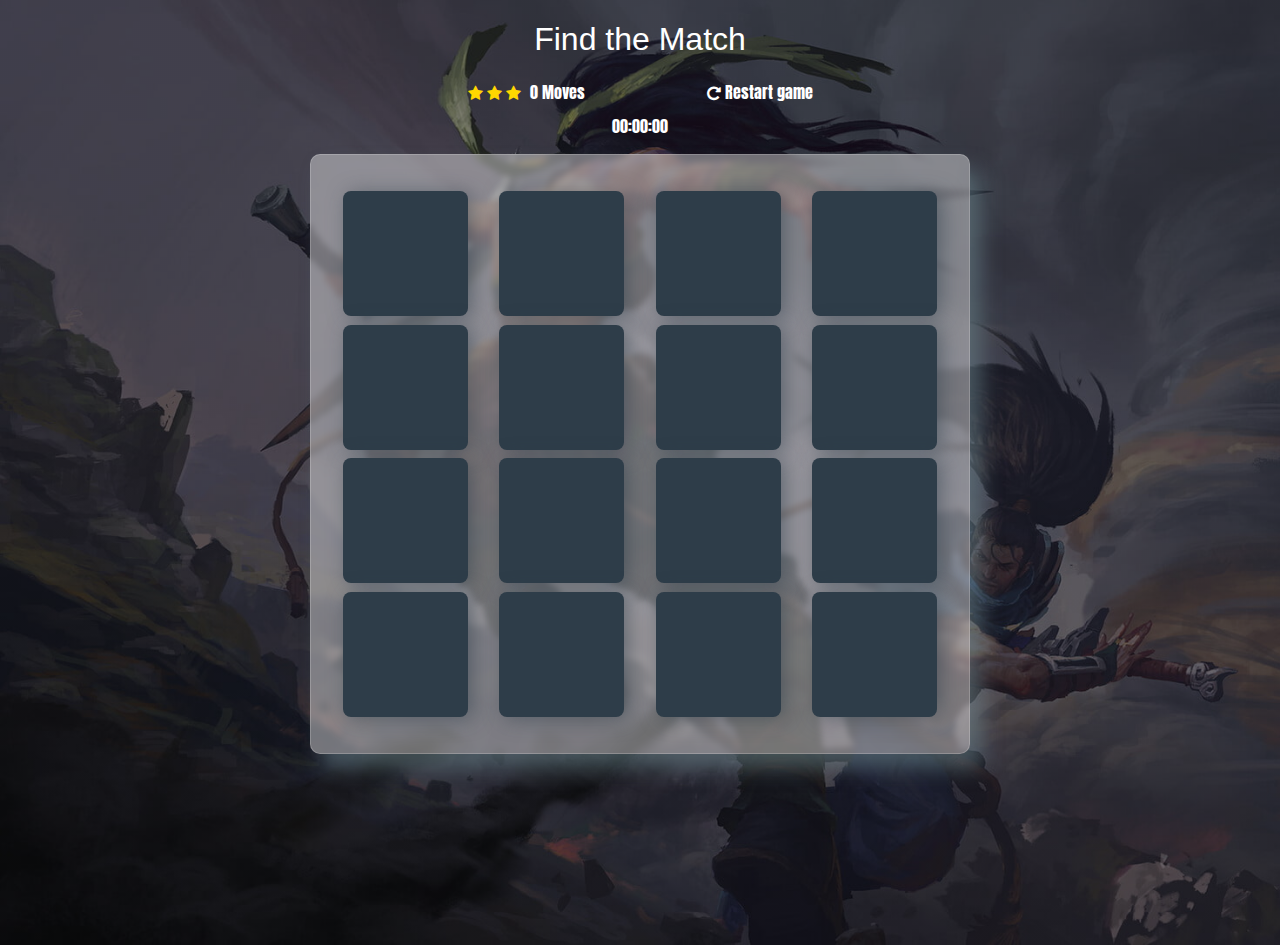
<file: index.html>
<!doctype html>
<html lang="en">
<head>
    <meta charset="utf-8">
    <title>Find the Match</title>
    <meta name="description" content="">
    <link rel="stylesheet prefetch" href="https://maxcdn.bootstrapcdn.com/font-awesome/4.6.1/css/font-awesome.min.css">
    <link rel="stylesheet prefetch" href="https://fonts.googleapis.com/css?family=Coda">
    <link rel="stylesheet" href="css/style.css">
    <link rel="icon" type="image/jpg" href="img/card.png" />
</head>
<body>
    <div class="container">
        <header>
            <h1>Find the Match</h1>
        </header>
        <section class="score-panel">
            <ul class="stars">
                <li>
                    <i class="fa fa-star gold-star"></i>
                </li>
                <li>
                    <i class="fa fa-star gold-star"></i>
                </li>
                <li>
                    <i class="fa fa-star gold-star"></i>
                </li>
            </ul>
            <span class="moves">0</span> Moves
            <div class="restart">
                <i class="fa fa-repeat"></i> Restart game
            </div>
        </section>
        <div id="basicUsage"> 00:00:00 </div>
        <ul class="deck">
        </ul>
    </div>
    <div class="popup">
        <div class="content">
            <span class="close">&times;</span>
            <h1>Congratulations</h1>
            <p>You Completed the Game in Time
                <span id="timer"> 00:00:00 </span> with total number of moves:
                <span id="moves">0</span>
                <br/> your rank rating:
                <span id="rating">0</span> out of 3</p>
        </div>
    </div>
    <script src="js/easytimer.min.js">
    </script>
    <script src="js/app.js"></script>

</body>

</html>
</file>
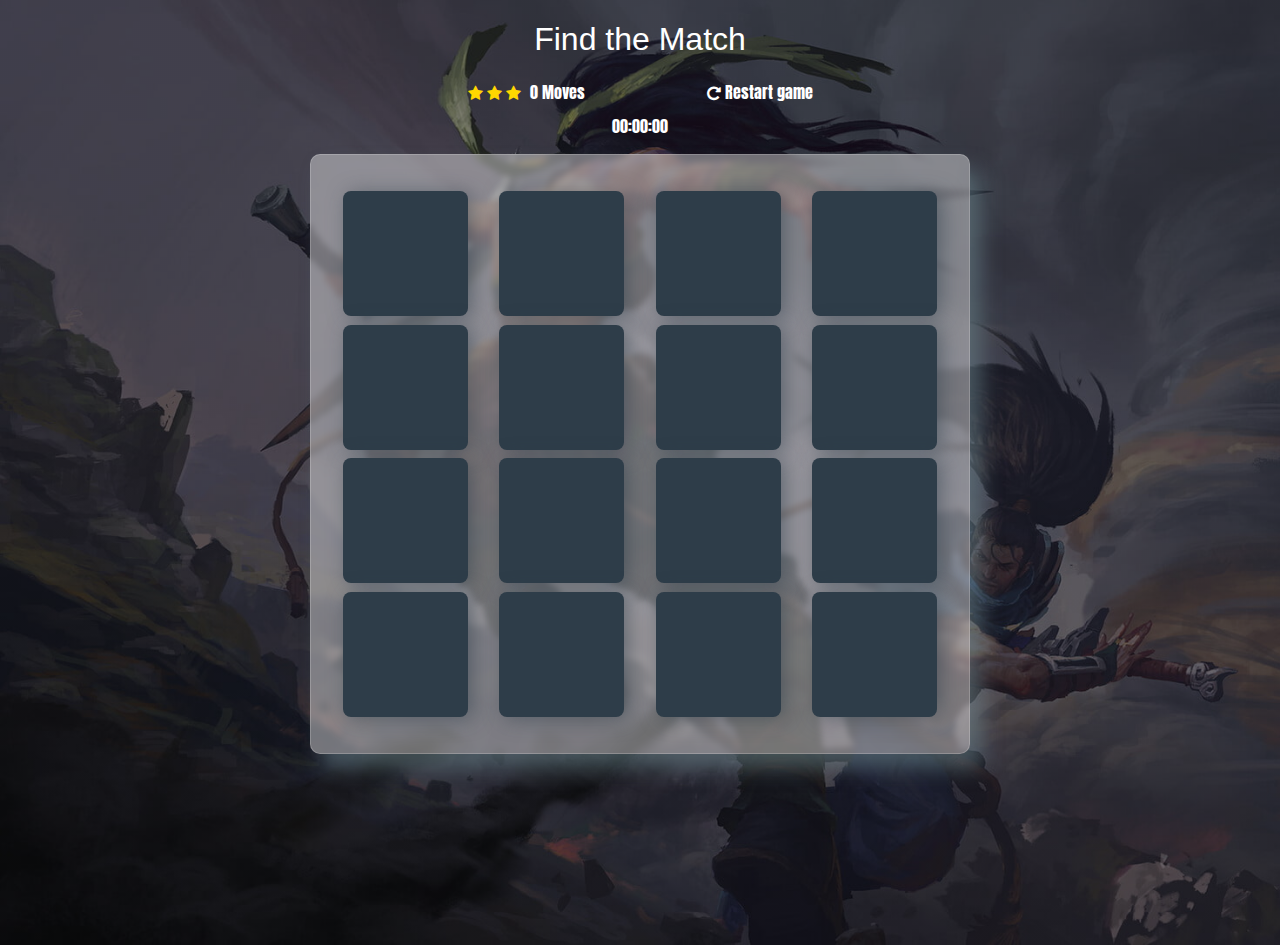
<file: GuessGame/index.html>
<!doctype html>
<html lang="en">
<head>
    <meta charset="utf-8">
    <title>Find the Match</title>
    <meta name="description" content="">
    <link rel="stylesheet prefetch" href="https://maxcdn.bootstrapcdn.com/font-awesome/4.6.1/css/font-awesome.min.css">
    <link rel="stylesheet prefetch" href="https://fonts.googleapis.com/css?family=Coda">
    <link rel="stylesheet" href="css/style.css">
    <link rel="icon" type="image/jpg" href="img/card.png" />
</head>
<body>
    <div class="container">
        <header>
            <h1>Find the Match</h1>
        </header>
        <section class="score-panel">
            <ul class="stars">
                <li>
                    <i class="fa fa-star gold-star"></i>
                </li>
                <li>
                    <i class="fa fa-star gold-star"></i>
                </li>
                <li>
                    <i class="fa fa-star gold-star"></i>
                </li>
            </ul>
            <span class="moves">0</span> Moves
            <div class="restart">
                <i class="fa fa-repeat"></i> Restart game
            </div>
        </section>
        <div id="basicUsage"> 00:00:00 </div>
        <ul class="deck">
        </ul>
    </div>
    <div class="popup">
        <div class="content">
            <span class="close">&times;</span>
            <h1>Congratulations</h1>
            <p>You completed the game in time
                <span id="timer"> 00:00:00 </span> with total number of moves:
                <span id="moves">0</span>
                <br/> your rank rating:
                <span id="rating">0</span> out of 3</p>
        </div>
    </div>
    <script src="js/easytimer.min.js">
    </script>
    <script src="js/app.js"></script>

</body>

</html>
</file>
<file: css/style.css>
@import url('https://fonts.googleapis.com/css2?family=Anton&display=swap');
html {
    box-sizing: border-box;
}

*,
*::before,
*::after {
    box-sizing: inherit;
}

html,
body {
    width: 100%;
    height: 105vh;
    margin: 0;
    padding: 0;
}

body {
    background-image:  linear-gradient(rgba(0,0,0,0.5),rgba(0,0,0,0.5)),url('../img/bgmain.jpg');
    background-repeat: no-repeat;
    background-size: cover;
    font-family: 'Anton';
    color: #fff;
}

.container {
    display: flex;
    justify-content: center;
    align-items: center;
    flex-direction: column;
}

h1 {
    font-family: 'Open Sans', sans-serif;
    font-weight: 300;
}

/*
 * Card styles
 */

.deck {
    width: 660px;
    min-height: 600px;
    background: rgba(255, 255, 255, 0.4);
    -webkit-backdrop-filter: blur(3px);
    backdrop-filter: blur(3px);
    border: 1px solid rgba(255,255,255,0.2);
    padding: 32px;
    border-radius: 10px;
    box-shadow: 12px 15px 20px 0 rgba(112, 139, 147, 0.5);
    display: flex;
    flex-wrap: wrap;
    justify-content: space-between;
    align-items: center;
    margin: 3 0 2em;
}

.deck .card {
    height: 125px;
    width: 125px;
    background: #2e3d49;
    font-size: 0;
    color: #ffffff;
    border-radius: 8px;
    cursor: pointer;
    display: flex;
    justify-content: center;
    align-items: center;
    box-shadow: 5px 2px 20px 0 rgba(46, 61, 73, 0.5);
}

.deck .card.open {
    transform: rotateY(0);
    background: #020ae4;
    cursor: default;
}

.deck .card.show {
    font-size: 33px;
}

.deck .card.match {
    cursor: default;
    background: #2acc02;
    font-size: 33px;
}

/*
 * Styles for the Score Panel
 */

.score-panel {
    text-align: left;
    width: 345px;
    margin-bottom: 10px;
}

.score-panel .stars {
    margin: 0;
    padding: 0;
    display: inline-block;
    margin: 0 5px 0 0;
}

.score-panel .stars li {
    list-style: none;
    display: inline-block;
}

.gold-star{color: gold}

.score-panel .restart {
    float: right;
    cursor: pointer;
}

/* Popup */
.popup {
    background: #1a2524;
    z-index: 1;
    display: none;
    margin: 0 auto;
    width: 100%; 
    height: 100%; 
    position: fixed; 
    left: 0;
    top: 0;
}

.content {
    padding: 10px;
    margin: 0 auto;
    background-color: rgba(255, 255, 255, 0.562);
    height: 100%;
    width: 100%;
    text-align: center;
    
}

.close {
    color: #000;
    float: right;
    font-size: 35px;
    font-weight: bold;
}

.close:hover,
.close:focus {
    color: #fff;
    text-decoration: none;
    cursor: pointer;
}
</file>
<file: GuessGame/css/style.css>
@import url('https://fonts.googleapis.com/css2?family=Anton&display=swap');
html {
    box-sizing: border-box;
}

*,
*::before,
*::after {
    box-sizing: inherit;
}

html,
body {
    width: 100%;
    height: 105vh;
    margin: 0;
    padding: 0;
}

body {
    background-image:  linear-gradient(rgba(0,0,0,0.5),rgba(0,0,0,0.5)),url('../img/bgmain.jpg');
    background-repeat: no-repeat;
    background-size: cover;
    font-family: 'Anton';
    color: #fff;
}

.container {
    display: flex;
    justify-content: center;
    align-items: center;
    flex-direction: column;
}

h1 {
    font-family: 'Open Sans', sans-serif;
    font-weight: 300;
}

/*
 * Card styles
 */

.deck {
    width: 660px;
    min-height: 600px;
    background: rgba(255, 255, 255, 0.4);
    -webkit-backdrop-filter: blur(3px);
    backdrop-filter: blur(3px);
    border: 1px solid rgba(255,255,255,0.2);
    padding: 32px;
    border-radius: 10px;
    box-shadow: 12px 15px 20px 0 rgba(112, 139, 147, 0.5);
    display: flex;
    flex-wrap: wrap;
    justify-content: space-between;
    align-items: center;
    margin: 3 0 2em;
}

.deck .card {
    height: 125px;
    width: 125px;
    background: #2e3d49;
    font-size: 0;
    color: #ffffff;
    border-radius: 8px;
    cursor: pointer;
    display: flex;
    justify-content: center;
    align-items: center;
    box-shadow: 5px 2px 20px 0 rgba(46, 61, 73, 0.5);
}

.deck .card.open {
    transform: rotateY(0);
    background: #020ae4;
    cursor: default;
}

.deck .card.show {
    font-size: 33px;
}

.deck .card.match {
    cursor: default;
    background: #2acc02;
    font-size: 33px;
}

/*
 * Styles for the Score Panel
 */

.score-panel {
    text-align: left;
    width: 345px;
    margin-bottom: 10px;
}

.score-panel .stars {
    margin: 0;
    padding: 0;
    display: inline-block;
    margin: 0 5px 0 0;
}

.score-panel .stars li {
    list-style: none;
    display: inline-block;
}

.gold-star{color: gold}

.score-panel .restart {
    float: right;
    cursor: pointer;
}

/* Popup */
.popup {
    background: #1a2524;
    z-index: 1;
    display: none;
    margin: 0 auto;
    width: 100%; 
    height: 100%; 
    position: fixed; 
    left: 0;
    top: 0;
}

.content {
    padding: 10px;
    margin: 0 auto;
    background-color: rgba(255, 255, 255, 0.562);
    height: 100%;
    width: 100%;
    text-align: center;
    
}

.close {
    color: #000;
    float: right;
    font-size: 35px;
    font-weight: bold;
}

.close:hover,
.close:focus {
    color: #fff;
    text-decoration: none;
    cursor: pointer;
}
</file>
